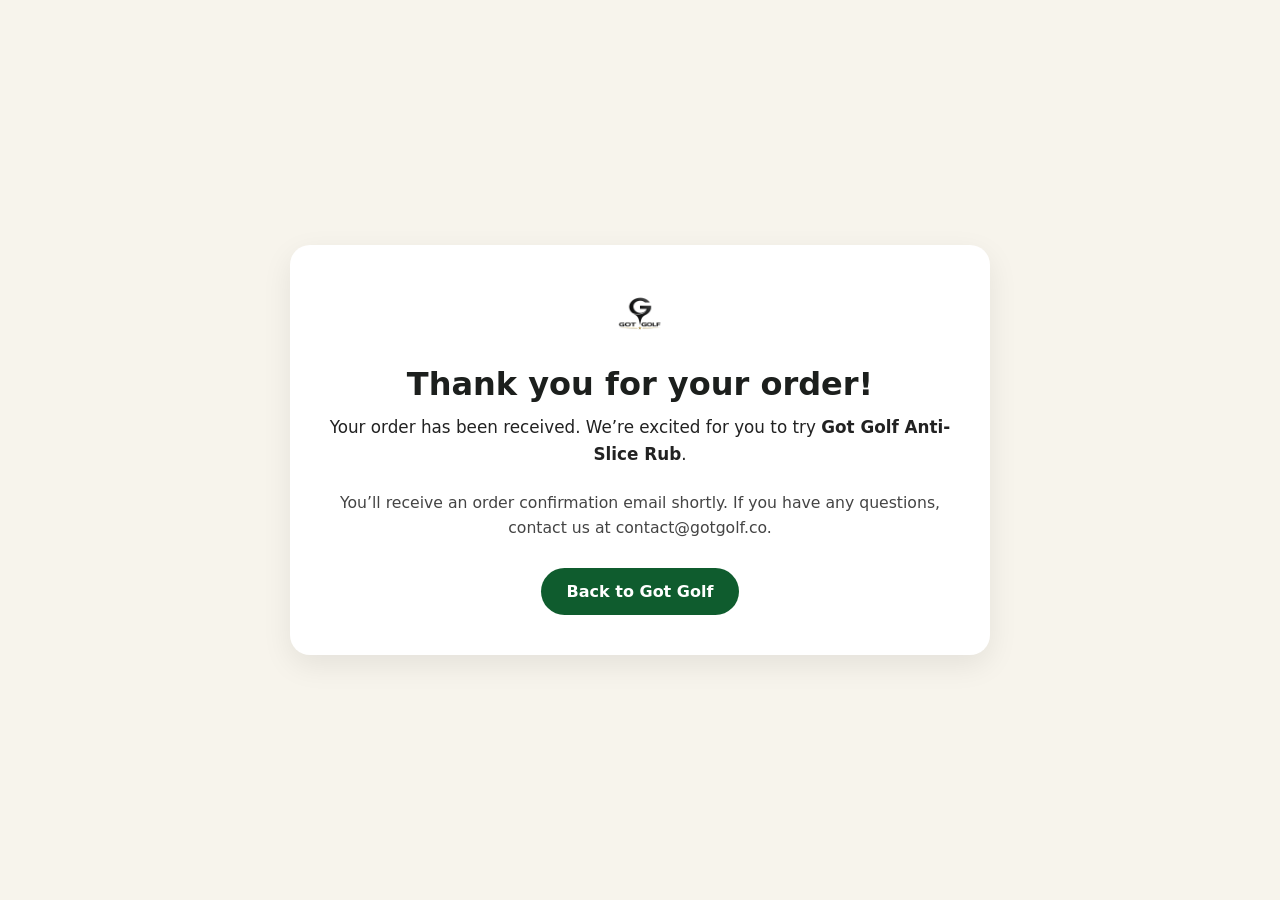
<file: success.html>
<!DOCTYPE html>
<html lang="en">
<head>
 <meta charset="UTF-8" />
 <meta name="viewport" content="width=device-width, initial-scale=1.0" />
 <title>Thank You | Got Golf</title>
 <meta name="description" content="Thank you for your order from Got Golf." />
 <meta name="robots" content="noindex, nofollow" />
 <link rel="icon" href="assets/logo.png" />
 <link rel="stylesheet" href="styles.css" />

 <!-- Google tag (gtag.js) -->
 <script async src="https://www.googletagmanager.com/gtag/js?id=AW-18025230803"></script>
 <script>
   window.dataLayer = window.dataLayer || [];
   function gtag(){dataLayer.push(arguments);}
   gtag('js', new Date());

   gtag('config', 'AW-18025230803');
 </script>
 <!-- Event snippet for Purchase (1) conversion page -->
<script>
  gtag('event', 'conversion', {
      'send_to': 'AW-18025230803/XvcMCICMzJEcENPjjJND',
      'transaction_id': ''
      // 'new_customer': true /* calculate dynamically, populate with true/false */,
  });
</script>
</head>
<body>
 <main style="min-height: 100vh; display: flex; align-items: center; justify-content: center; padding: 40px 20px; text-align: center; background: #f7f4ec;">
   <div style="max-width: 700px; width: 100%; background: #ffffff; padding: 40px 28px; border-radius: 20px; box-shadow: 0 10px 30px rgba(0,0,0,0.08);">
     <img src="assets/logo.png" alt="Got Golf logo" style="max-width: 90px; height: auto; margin-bottom: 18px;" />
     <h1 style="margin: 0 0 12px; font-size: 2rem; line-height: 1.1;">Thank you for your order!</h1>
     <p style="margin: 0 0 22px; font-size: 1.05rem; line-height: 1.6; color: #222;">
       Your order has been received. We’re excited for you to try <strong>Got Golf Anti-Slice Rub</strong>.
     </p>
     <p style="margin: 0 0 28px; font-size: 0.98rem; line-height: 1.6; color: #444;">
       You’ll receive an order confirmation email shortly. If you have any questions, contact us at
       <a href="mailto:contact@gotgolf.co">contact@gotgolf.co</a>.
     </p>

     <a href="https://gotgolf.co" style="display: inline-block; padding: 14px 26px; border-radius: 999px; text-decoration: none; font-weight: 700; background: #0f5c2e; color: #fff;">
       Back to Got Golf
     </a>
   </div>
 </main>
</body>
</html>
</file>
<file: styles.css>
:root{
 /* Brand greens (still your brand, just premium) */
 --green: #0C6B37;
 --green2: #09552C; /* used for hover now */

 /* Premium foundations */
 --bg: #F5EFE4;                 /* cream page background */
 --panel: #FFFFFF;              /* main card/surface */
 --panel2: #FAF6EE;             /* alt section background */

 --text: #1C1F1D;               /* premium charcoal */
 --muted: rgba(28,31,29,.68);   /* softened secondary text */
 --line: rgba(28,31,29,.08);    /* subtle borders */
 --shadow: 0 10px 30px rgba(0,0,0,.06); /* premium shadow */

 --clay: #A5533A;
 --claySoft: rgba(165,83,58,.10);

 --r: 18px;
 --r2: 24px;
 --max: 1180px;
}

*{ box-sizing:border-box; }
html,body{ height:100%; }
body{
 margin:0;
 color:var(--text);
 font-family: ui-sans-serif, system-ui, -apple-system, Segoe UI, Roboto, Arial;
 background:
   radial-gradient(900px 540px at 15% -10%, rgba(12,107,55,.10), transparent 60%),
   radial-gradient(700px 520px at 90% 0%, rgba(165,83,58,.08), transparent 55%),
   var(--bg);
}

a{ color:inherit; text-decoration:none; }
.container{ width:min(var(--max), calc(100% - 40px)); margin:0 auto; }

.topbar{
 border-bottom: 1px solid rgba(28,31,29,.08);
 background: rgba(250,246,238,.92); /* soft warm white */
 padding: 10px 14px;
 display:flex;
 gap:10px;
 justify-content:center;
 flex-wrap:wrap;
 font-size: 13px;
 color: rgba(28,31,29,.72);
 letter-spacing: .2px;
}
.dot{ opacity:.45; }

.header{
 position: sticky;
 top:0;
 z-index:50;

 /* Premium glass on cream */
 background: rgba(250,246,238,.88);
 backdrop-filter: blur(10px);

 border-bottom: 1px solid rgba(28,31,29,.10);
 box-shadow: 0 10px 24px rgba(0,0,0,.05);
}
.header__inner{
 display:flex;
 align-items:center;
 justify-content:space-between;
 padding:22px 0;   /* was 14px */
}
.brand{
 display:flex;
 align-items:center;
 gap:10px;
 font-weight:900;
 letter-spacing:.2px;
}
.brand__logo{ width:220px; height:auto; object-fit:contain; filter: drop-shadow(0 10px 18px rgba(0,0,0,.35)); }
.brand__name{ font-size:24px; }

.nav{
 display:flex;
 gap:18px;
 font-size:14px;
 color: rgba(233,238,243,.86);
}
.nav a{ opacity:.9; }
.nav a:hover{ opacity:1; }

.header__actions{ display:flex; gap:10px; }
.pillCount{
 display:inline-grid;
 place-items:center;
 min-width: 22px;
 height: 22px;
 padding: 0 6px;
 border-radius: 999px;
 background: rgba(0,122,51,.22);
 border: 1px solid rgba(0,122,51,.35);
 font-size: 12px;
}

.burger{
 display:none;
 width:42px; height:42px;
 border-radius:14px;
 border:1px solid var(--line);
 background: rgba(255,255,255,.04);
 cursor:pointer;
}
.burger span{
 display:block;
 width:18px; height:2px;
 margin:5px auto;
 background: rgba(233,238,243,.9);
 border-radius: 10px;
}
.mobileNav{
 border-top:1px solid var(--line);
 padding:14px 20px 18px;
 background: rgba(11,13,15,.72);
 display:grid;
 gap:10px;
}
.mobileNav a{ padding:10px 10px; border-radius:12px; }
.mobileNav a:hover{ background: rgba(255,255,255,.04); }

.btn{
 border:1px solid var(--line);
 background: rgba(255,255,255,.04);
 color: var(--text);
 padding:10px 14px;
 border-radius:14px;
 cursor:pointer;
 font-weight: 750;
 font-size:14px;
 transition: transform .05s ease, background .2s ease, border-color .2s ease;
 display:inline-flex;
 align-items:center;
 justify-content:center;
 gap:8px;
}
.btn:hover{ background: rgba(255,255,255,.06); border-color: rgba(255,255,255,.18); }
.btn:active{ transform: translateY(1px); }
.btn--primary{
 background: var(--green);
 border-color: transparent;
 box-shadow: 0 10px 24px rgba(12,107,55,.18);
}
.btn--primary:hover{ background: var(--green2); filter:none; }
.btn--ghost{ background: rgba(255,255,255,.03); }
.btn--full{ width:100%; }

.productPage{ padding: 22px 0 40px; }

.productGrid{
 display:grid;
 grid-template-columns: 1.15fr .85fr;
 gap: 22px;
 align-items:start;
}

/* Gallery */
.gallery{
 border: 1px solid var(--line);
 background: linear-gradient(180deg, rgba(255,255,255,.04), rgba(255,255,255,.02));
 border-radius: var(--r2);
 padding: 14px;
 box-shadow: var(--shadow);
}
.gallery__main{
 border-radius: 18px;
 overflow:hidden;
 background:#0e1114;
 border: 1px solid rgba(255,255,255,.06);
}
.gallery__main img{
 width:100%;
 display:block;
 aspect-ratio: 4/3;
 object-fit: cover;
}
.thumbs{
 display:grid;
 grid-template-columns: repeat(4, 1fr);
 gap: 10px;
 margin-top: 24px;
}
.thumb{
 border: 1px solid rgba(255,255,255,.10);
 background: rgba(255,255,255,.02);
 border-radius: 14px;
 overflow:hidden;
 cursor:pointer;
 padding: 0;
}
.thumb img{
 width:100%;
 display:block;
 aspect-ratio: 1 / 1;
 object-fit: cover;
}
.thumb.isActive{ outline: 2px solid rgba(0,122,51,.70); border-color: transparent; }

.galleryBadges{
 display:flex;
 gap:10px;
 flex-wrap:wrap;
 margin-top: 12px;
}
.badge{
 font-size: 14px;
 font-weight: 700;
 color: var(--green);                 /* readable text */
 background: #FFFFFF;                 /* clean on cream */
 border: 2px solid rgba(12,107,55,.30);
 padding: 12px 18px;
 border-radius: 999px;
 letter-spacing: .2px;
 box-shadow: 0 6px 14px rgba(0,0,0,.06);
}

/* Optional: subtle hover on desktop */
.badge:hover{
 background: rgba(12,107,55,.06);
 border-color: rgba(12,107,55,.45);
}


/* Buy box */
.buyBox{
 position: static;
 top: auto;
 border: 1px solid var(--line);
 background: rgba(255,255,255,.82);
 backdrop-filter: blur(10px);
 border-radius: var(--r2);
 padding: 18px;
 box-shadow: var(--shadow);
}
.kicker{
 display:inline-flex;
 border: 1px solid rgba(0,122,51,.35);
 background: rgba(0,122,51,.16);
 padding: 6px 10px;
 border-radius: 999px;
 font-size: 12px;
 margin-bottom: 10px;
}
.title{
 margin: 0 0 10px;
 font-size: 34px;
 line-height: 1.08;
 letter-spacing: -.6px;
}
.ratingRow{
 display:flex;
 align-items:center;
 gap: 10px;
 margin-bottom: 12px;
}
.stars{ color: #62ffad; letter-spacing: 1px; }
.ratingLink{
 color: rgba(233,238,243,.78);
 font-size: 13px;
 text-decoration: underline;
 text-underline-offset: 3px;
}
.priceRow{
 display:flex;
 align-items:center;
 justify-content:space-between;
 gap:12px;
 padding: 12px 12px;
 border: 1px solid rgba(255,255,255,.10);
 background: rgba(255,255,255,.03);
 border-radius: 16px;
 margin-bottom: 12px;
}
.price__now{ font-size: 22px; font-weight: 900; }
.price__compare{
 margin-left: 10px;
 color: rgba(233,238,243,.55);
 text-decoration: line-through;
 font-weight: 700;
}
.save{
 font-size: 12px;
 border: 1px solid rgba(0,122,51,.35);
 background: rgba(0,122,51,.16);
 padding: 6px 10px;
 border-radius: 999px;
}

.subcopy{ margin: 0 0 14px; color: rgba(233,238,243,.80); }

.buyControls{ display:grid; gap: 12px; }

.field span{
 display:block;
 font-size: 13px;
 color: rgba(233,238,243,.72);
 margin-bottom: 6px;
}
.qty{
 display:grid;
 grid-template-columns: 44px 1fr 44px;
 gap: 8px;
}
.qty__btn{
 border: 1px solid rgba(255,255,255,.12);
 border-radius: 14px;
 background: rgba(255,255,255,.04);
 color: var(--text);
 cursor:pointer;
 font-size: 18px;
}
.qty input{
 width:100%;
 border: 1px solid rgba(255,255,255,.12);
 border-radius: 14px;
 background: rgba(255,255,255,.03);
 color: var(--text);
 padding: 10px 12px;
 font-size: 16px;
}

.ctaStack{ display:grid; gap: 10px; }
.fine{
 font-size: 12px;
 color: rgba(233,238,243,.66);
 display:flex;
 gap:8px;
 flex-wrap:wrap;
}
.trustGrid{
 display:grid;
 grid-template-columns: repeat(3, 1fr);
 gap: 10px;
 margin-top: 14px;
}
.trustItem{
 border: 1px solid rgba(255,255,255,.10);
 background: rgba(255,255,255,.03);
 border-radius: 16px;
 padding: 12px;
}
.trustTitle{ font-weight: 900; }
.trustText{ color: rgba(233,238,243,.72); font-size: 13px; }

/* Accordion */
.accordion{ margin-top: 14px; display:grid; gap: 10px; }
details{
 border: 1px solid rgba(255,255,255,.10);
 background: rgba(255,255,255,.03);
 border-radius: 16px;
 padding: 12px 12px;
}
summary{
 cursor:pointer;
 font-weight: 850;
}
.accBody{ color: rgba(233,238,243,.80); }
.accBody ul, .accBody ol{ padding-left: 18px; }
.accBody p{ margin: 10px 0; }

/* Sections */
.section{ padding: 44px 0; }
.section--alt{
 border-top: 1px solid var(--line);
 border-bottom: 1px solid var(--line);
 background: rgba(255,255,255,.02);
 border-radius: var(--r2);
 padding: 32px 22px;
}
.sectionHead{
 display:flex;
 align-items:flex-end;
 justify-content:space-between;
 gap: 12px;
 margin-bottom: 14px;
}
h2{ margin:0 0 6px; font-size: 28px; letter-spacing: -.4px; }
.subhead{ margin:0; color: rgba(233,238,243,.74); }

/* ===== PREMIUM VIDEO SECTION (clean + consistent) ===== */

.videoGrid{
 display: grid;
 gap: 26px;
 margin-top: 18px;

 /* 2-column premium grid */
 grid-template-columns: repeat(2, minmax(0, 420px));
 justify-content: center;
}

@media (min-width: 981px){
 /* Demo 1 featured across both columns */
 .videoCard--featured{
   grid-column: 1 / -1;
   max-width: 880px;
   margin: 0 auto;
 }
}

@media (max-width: 980px){
 .videoGrid{
   grid-template-columns: 1fr;
 }
}

.videoCard{
 background: #FFFFFF;
 border: 1px solid rgba(28,31,29,.08);
 border-radius: 22px;
 box-shadow: 0 12px 30px rgba(0,0,0,.05);
 overflow: hidden;
 margin: 0;
}

.bunnyEmbed{
 width: 100%;
 aspect-ratio: 16 / 9;
 border: 0;
 display: block;
 border-radius: 0; /* card handles rounding */
}

.videoCard figcaption{
 padding: 12px 14px 14px;
 font-size: 13px;
 font-weight: 700;
 color: rgba(28,31,29,.72);
}

/* Reviews */
.reviewSummary{
 display:grid;
 grid-template-columns: .55fr 1fr;
 gap: 14px;
 margin-top: 14px;
}
.reviewScore{
 border: 1px solid rgba(255,255,255,.10);
 background: rgba(255,255,255,.03);
 border-radius: var(--r);
 padding: 16px;
}
.score{ font-size: 42px; font-weight: 950; }
.starsBig{ color:#62ffad; font-size: 18px; letter-spacing: 1px; margin-top: 6px; }

.reviewBars{
 border: 1px solid rgba(255,255,255,.10);
 background: rgba(255,255,255,.03);
 border-radius: var(--r);
 padding: 16px;
 display:grid;
 gap: 10px;
}
.barRow{
 display:grid;
 grid-template-columns: 38px 1fr 42px;
 gap: 10px;
 align-items:center;
 font-size: 13px;
 color: rgba(233,238,243,.78);
}
.bar{
 height: 10px;
 border-radius: 999px;
 background: rgba(255,255,255,.06);
 overflow:hidden;
}
.bar i{
 display:block;
 height:100%;
 width:50%;
 background: linear-gradient(135deg, var(--green), var(--green2));
}

.reviewsGrid{
 display:grid;
 grid-template-columns: repeat(3, 1fr);
 gap: 14px;
 margin-top: 14px;
}
.reviewCard{
 border: 1px solid rgba(255,255,255,.10);
 background: rgba(255,255,255,.03);
 border-radius: var(--r);
 padding: 16px;
}
.reviewTop{
 display:flex;
 align-items:center;
 justify-content:space-between;
 gap: 12px;
 margin-bottom: 10px;
}
.reviewCard h3{ margin: 0 0 8px; }
.reviewCard p{ margin: 0 0 10px; color: rgba(233,238,243,.78); }

/* FAQ */
.faq details{ margin-bottom: 10px; }
.faq p{ color: rgba(233,238,243,.78); margin: 10px 0 0; }

/* Sticky buy bar (mobile) */
.stickyBar{
position: fixed;
left: 0;
right: 0;
bottom: 0;
z-index: 60;

padding: 14px 0;

background: rgba(245,239,228,.95);   /* matches site cream */
backdrop-filter: blur(10px);

border-top: 1px solid rgba(28,31,29,.08);
box-shadow: 0 -10px 30px rgba(0,0,0,.06);

display: none;
}

.stickyName{
color: rgba(28,31,29,.92);
font-weight: 700;
}

.stickyPrice{
color: var(--green);
font-weight: 800;
font-size: 16px;
}
.stickyBar__inner{
 display:flex;
 align-items:center;
 justify-content:space-between;
 gap: 12px;
}
.stickyMini{
 display:flex;
 align-items:center;
 gap: 10px;
}
.stickyMini img{
 width: 44px; height: 44px;
 border-radius: 12px;
 object-fit: cover;
 border: 1px solid rgba(255,255,255,.10);
}
.stickyName{
 font-weight: 800;
 font-size: 13px;
 color: rgba(28,31,29,.92);
}

.stickyPrice{
 font-size: 16px;
 font-weight: 900;
 letter-spacing: -0.2px;
 color: var(--green);
}
/* Drawer */
.drawer{
 position: fixed;
 inset: 0;
 display:none;
 z-index: 80;
}
.drawer.isOpen{ display:block; }
.drawer__overlay{ position:absolute; inset:0; background: rgba(0,0,0,.55); }
.drawer__panel{
 position:absolute; right:0; top:0;
 height: 100%;
 width: min(420px, 92vw);
 background: rgba(17,20,24,.96);
 border-left: 1px solid rgba(255,255,255,.10);
 padding: 14px;
}
.drawer__head{
 display:flex;
 align-items:flex-start;
 justify-content:space-between;
 gap: 12px;
 padding-bottom: 12px;
 border-bottom: 1px solid rgba(255,255,255,.10);
}
.drawer__title{ font-weight: 950; font-size: 18px; }
.drawer__sub{ color: rgba(233,238,243,.70); font-size: 13px; }
.iconBtn{
 width: 42px; height: 42px;
 border-radius: 14px;
 border: 1px solid rgba(255,255,255,.10);
 background: rgba(255,255,255,.04);
 color: var(--text);
 cursor:pointer;
}
.drawer__body{ padding-top: 14px; display:grid; gap: 12px; }

.cartLine{
 display:grid;
 grid-template-columns: 56px 1fr auto;
 gap: 12px;
 align-items:center;
 border: 1px solid rgba(255,255,255,.10);
 background: rgba(255,255,255,.03);
 border-radius: 16px;
 padding: 12px;
}
.cartLine img{
 width:56px; height:56px;
 border-radius: 14px;
 object-fit: cover;
 border: 1px solid rgba(255,255,255,.10);
}
.cartLine__name{ font-weight: 900; }
.cartLine__price{ font-weight: 950; }

code{
 font-family: ui-monospace, SFMono-Regular, Menlo, Monaco, Consolas, "Liberation Mono", "Courier New", monospace;
 font-size: 12px;
 color: rgba(233,238,243,.9);
}

/* Footer */
.footer{
 border-top: 1px solid rgba(255,255,255,.10);
 padding: 22px 0 80px; /* room for sticky bar */
 margin-top: 22px;
}
.footer__inner{
 display:flex;
 align-items:center;
 justify-content:space-between;
 gap: 14px;
 flex-wrap: wrap;
}
.footerBrand{
 display:flex;
 align-items:center;
 gap: 10px;
}
.footerBrand img{ width: 28px; height: 28px; object-fit: contain; }
.footerName{ font-weight: 950; }
.footerLinks{ display:flex; gap: 14px; color: rgba(233,238,243,.78); font-size: 14px; }

@media (max-width: 980px){
 .productGrid{ grid-template-columns: 1fr; }
 .buyBox{ position: relative; top: 0; }
 .videoGrid{ grid-template-columns: 1fr; }
 .reviewsGrid{ grid-template-columns: 1fr; }
 .reviewSummary{ grid-template-columns: 1fr; }
 .nav{ display:none; }
 .burger{ display:inline-block; }
 .stickyBar{ display:block; }
}
.product-image-frame{
 width: 100%;
 max-width: 680px;   /* makes it slightly larger */
 margin: 0 auto;

 
 border: none;
 box-shadow: none;
 padding: 0;

 display: flex;
 align-items: center;
 justify-content: center;
}

.product-image {
 width: 100%;
 height: 100%;
 object-fit: contain;   /* THIS is the key */
 object-position: center;
 display: block;
 border-radius: 0;
}

/* Premium surface overrides */
.gallery,
.buyBox,
.videoCard,
.reviewScore,
.reviewBars,
.reviewCard,
details,
.trustItem,
.cartLine{
 background: rgba(255,255,255,.82);
 border: 1px solid var(--line);
 box-shadow: var(--shadow);
}

/* Make alt sections actually "alt" in the light theme */
.section--alt{
 background: var(--panel2);
}

/* Text hierarchy for light theme */
.subhead,
.fine,
.subcopy,
.ratingLink,
.trustText,
.reviewCard p,
.faq p,
.barRow{
 color: var(--muted);
}

.stars,
.starsBig{ color: var(--green); }

/* ===== DESCRIPTION TEXT FIX ===== */

/* Main description paragraph */
.buyBox p,
details p{
 color: var(--text);
 opacity: 0.92;
}

/* Bullet list inside description */
.buyBox li{
 color: var(--text);
 opacity: 0.92;
}

/* Accordion headers (Description / How to use / etc) */
details summary{
 color: var(--text);
 font-weight: 600;
}

/* ===== PREMIUM LOGO FIX ===== */

.brand{
 font-weight: 800;
 letter-spacing: .1px;
 color: rgba(28,31,29,.92);
}

.brand__logo{
 filter: none;     /* removes the dark glow */
 border-radius: 10px;
}

/* ===== PREMIUM NAV STYLE ===== */

.nav{
 color: rgba(28,31,29,.75);
 font-size: 14px;
 gap: 18px;
}

.nav a{
 position: relative;
 padding: 8px 6px;
}

.nav a:hover{
 color: rgba(28,31,29,.95);
}

/* subtle premium underline */
.nav a::after{
 content:"";
 position:absolute;
 left:6px;
 right:6px;
 bottom:4px;
 height:2px;
 background: rgba(12,107,55,.30);
 border-radius:99px;
 opacity:0;
 transition: all .18s ease;
}

.nav a:hover::after{
 opacity:1;
}

/* ===== PREMIUM HEADER CART BUTTON ===== */

.header .btn--ghost{
 background: rgba(255,255,255,.70);
 border: 1px solid rgba(28,31,29,.10);
 color: rgba(28,31,29,.88);
}

.header .btn--ghost:hover{
 background: rgba(255,255,255,.92);
 border-color: rgba(28,31,29,.15);
}

/* Cart count number bubble */
.header .pillCount{
 background: rgba(12,107,55,.12);
 border: 1px solid rgba(12,107,55,.20);
 color: rgba(12,107,55,.90);
}

.mobileNav{
 background: rgba(250,246,238,.96);
 border-top: 1px solid rgba(28,31,29,.10);
}
.mobileNav a:hover{ background: rgba(28,31,29,.04); }

.nav{
 gap: 28px;   /* was around 18px */
}

.brand{
 font-size: 20px;
 letter-spacing: .2px;
}

.header .btn{
 padding: 10px 16px;
 border-radius: 999px;
}

/* ===== CLEAN PRODUCT IMAGE FRAME ===== */



.gallery__main{
 background: #FFFFFF;       /* clean white frame */
 padding: 40px;             /* space around image */
 border-radius: 20px;
 border: 1px solid rgba(28,31,29,.08);
 box-shadow: 0 12px 30px rgba(0,0,0,.05);
 display: flex;
 align-items: center;
 justify-content: center;
}

.gallery__main img{
 max-width: 100%;
 height: auto;
 display: block;
}

/* ===== FIX DARK GALLERY BACKGROUND ===== */


}

.gallery__main{
 background: #FFFFFF !important;
 padding: 40px;
 border-radius: 20px;
 border: 1px solid rgba(28,31,29,.08);
 box-shadow: 0 12px 30px rgba(0,0,0,.05);
 display: flex;
 align-items: center;
 justify-content: center;
}

.gallery__thumbs{
 background: transparent !important;
}

.gallery__thumb{
 background: #FFFFFF;
 border: 1px solid rgba(28,31,29,.08);
 border-radius: 12px;
}

/* ===== REMOVE BLACK FRAME ===== */


}

/* ===== ENLARGE MAIN PRODUCT IMAGE ===== */

.gallery__main img{
 width: 100%;
 max-width: 520px;   /* increase this if you want even larger */
 height: auto;
 display: block;
 margin: 0 auto;
}


}

/* ===== FORCE REMOVE ALL DARK GALLERY BACKGROUNDS ===== */

.gallery,
.gallery__track,
.gallery__viewport,
.gallery__main{

 box-shadow: none !important;
 border: none !important;
}

/* Remove any dark pseudo backgrounds */
.gallery::before,
.gallery::after,
.gallery__track::before,
.gallery__track::after{
 display: none !important;
}

/* Enlarge image */
.gallery__main img{
 width: 100%;
 max-width: 400px;
 height: auto;
 display: block;
 margin: 0 auto;
}

/* Add breathing room below product image */

.product-image-frame{
 margin-bottom: 60px;   /* increase or decrease as you like */
}

/* ===== FIX CUT OFF PRODUCT ===== */

.product-image-frame{
 overflow: visible !important;
 padding-bottom: 40px;   /* creates breathing room below */
}

/* ===== ENSURE FULL IMAGE SHOWS ===== */

.product-image{
 width: 100%;
 height: auto;
 max-height: none !important;
 object-fit: contain;
 display: block;
}

/* ===== REMOVE ANY BACKGROUND BEHIND IMAGE ===== */

.product-image-frame,
.gallery,
.gallery__main,
.gallery__track{

 border: none !important;
 box-shadow: none !important;
}
/* === FINAL FIX: no frame, no cropping, true transparent product === */

.gallery__main{
;
 border: none !important;
 box-shadow: none !important;
 overflow: visible !important;   /* stop clipping */
}

.product-image-frame{

 border: none !important;
 box-shadow: none !important;

 aspect-ratio: auto !important;  /* stop forcing a square */
 overflow: visible !important;   /* stop clipping */

 padding: 0 !important;
 margin: 0 auto 28px !important; /* adds gap below product */
 max-width: 400px;               /* adjust bigger/smaller */
}

.product-image{
 width: 100% !important;
 height: auto !important;        /* critical: prevents cut-off */
 max-height: none !important;

 object-fit: contain !important;
 object-position: center !important;

 border-radius: 0 !important;    /* “Nike” clean */
 aspect-ratio: auto !important;  /* overrides any gallery img rules */
 display: block !important;
}
/* === FINAL OVERRIDE: clean Nike-style product image (no checker, no crop) === */

.gallery{
 
 border: none !important;
 box-shadow: none !important;
 padding: 0 !important;
}

.gallery__main{

 border: none !important;
 box-shadow: none !important;
 overflow: visible !important;  /* IMPORTANT: stop clipping */
 border-radius: 0 !important;
 padding: 0 !important;
 display: flex !important;
 justify-content: center !important;
 align-items: center !important;
}

/* IMPORTANT: do NOT force 4:3 or cover */
.gallery__main img{
 width: 100% !important;
 max-width: 520px !important;
 height: auto !important;
 aspect-ratio: auto !important;
 object-fit: contain !important;

 display: block !important;
}

/* ===== CLEAN 2 COLUMN LUXURY GRID ===== */

#videos .videoGrid{
 display: grid !important;
 grid-template-columns: repeat(auto-fit, minmax(420px, 1fr)) !important;
 justify-content: center !important;
 gap: 36px !important;
 max-width: 1000px !important;
 margin: 20px auto 0 auto !important;
}

#videos .videoCard{
 width: 100% !important;
 max-width: 480px !important;
 margin: 0 auto !important;
}

#videos .bunnyEmbed{
 width: 100% !important;
 aspect-ratio: 16 / 9 !important;
 display: block !important;
 border: 0 !important;
}

/* Premium mobile-menu Buy button */
#mobileNav #buyStickyMobile{
 width: 100%;
 border-radius: 999px;
 padding: 14px 18px;

 font-weight: 800;
 letter-spacing: .2px;

 color: #fff;
 background: linear-gradient(135deg, #1f7a3a, #16632e);
 border: 1px solid rgba(255,255,255,.18);

 box-shadow: 0 12px 28px rgba(0,0,0,.18);
 transition: transform .2s ease, box-shadow .2s ease, filter .2s ease;
}

#mobileNav #buyStickyMobile:hover{
 transform: translateY(-2px);
 box-shadow: 0 18px 40px rgba(0,0,0,.22);
 filter: brightness(1.03);
}

/* ===== Premium pill "Buy now" inside the mobile menu ===== */

#mobileNav{
 /* gives the menu breathing room so it doesn't feel cramped */
 padding-bottom: 18px;
}

/* Override the full-width bar look */
#mobileNav #buyStickyMobile{
 width: fit-content !important;         /* makes it short */
 max-width: none !important;
 display: inline-flex !important;
 align-items: center;
 justify-content: center;

 padding: 12px 22px !important;         /* pill sizing */
 border-radius: 999px !important;

 font-size: 14px !important;
 font-weight: 800 !important;
 letter-spacing: .4px !important;
 text-transform: uppercase !important;  /* premium feel */
 line-height: 1 !important;

 /* Premium dark/green (best match for your site) */
 color: #fff !important;
 background: linear-gradient(135deg, #1E6F37, #134B26) !important;
 border: 1px solid rgba(255,255,255,.16) !important;

 box-shadow:
   0 10px 24px rgba(0,0,0,.18),
   inset 0 1px 0 rgba(255,255,255,.14) !important;

 margin-top: 14px !important;
}

/* Center it within the mobile menu */
#mobileNav{
 text-align: left; /* keep links normal */
}
#mobileNav #buyStickyMobile{
 margin-left: 0 !important;
}

/* If you want it centered under the links, uncomment these 2 lines:
#mobileNav{ text-align:center; }
#mobileNav a{ text-align:left; display:block; }
*/

#mobileNav #buyStickyMobile:hover{
 transform: translateY(-1px);
 box-shadow:
   0 16px 34px rgba(0,0,0,.22),
   inset 0 1px 0 rgba(255,255,255,.14) !important;
}

/* Center mobile nav Buy Now button */
#mobileNav {
 text-align: center;
}

#mobileNav a {
 text-align: left;     /* keeps your menu links aligned properly */
 display: block;
}

#mobileNav #buyStickyMobile {
 margin: 18px auto 0 auto !important;
}
.hero-copy{
 text-align: center;
 max-width: 720px;
 margin: 0 auto 24px;
 padding: 0 16px;
}

.hero-headline{
 font-size: clamp(32px, 4vw, 56px);
 line-height: 1.05;
 font-weight: 800;
 letter-spacing: -0.02em;
 margin: 0 0 10px;
}

.hero-subheadline{
 font-size: clamp(16px, 1.6vw, 20px);
 line-height: 1.4;
 opacity: 0.85;
 margin: 0 0 16px;
}

.btn-primary{
 display: inline-flex;
 align-items: center;
 justify-content: center;
 padding: 12px 22px;
 border-radius: 999px;
 font-weight: 700;
 text-decoration: none;
}

/* Make the headline row span full width so it doesn't steal the left column */
.hero-copy{
 grid-column: 1 / -1;
}
.hero {
 width: 100%;
}

.hero-image {
 width: 100%;
 height: auto;
 display: block;
}

@media (min-width: 1024px) {
 .hero {
   height: 60vh;
   overflow: hidden;
 }

 .hero-image {
   width: 100%;
   height: 100%;
   object-fit: cover;
 }
}

/* --- Responsive hero placement: mobile full-width, desktop side-by-side --- */

/* Side image hidden on mobile */
.golf-sideVisual {
 display: none;
}

.golf-sideVisual__img {
 width: 100%;
 height: auto;
 display: block;
 border-radius: 16px; /* optional */
}

/* Desktop breakpoint */
@media (min-width: 1024px) {
 /* Hide the big full-width hero on desktop */
 .hero--mobile {
   display: none;
 }

 /* Two-column layout in the gallery top area */
 .galleryTop {
   display: grid;
   grid-template-columns: 1fr 1fr;
   gap: 22px;
   align-items: center;
 }

 /* Show the side image on desktop */
 .golf-sideVisual {
   display: block;
 }
}

/* =========================================
  FINAL OVERRIDES: Desktop side-by-side image
  Mobile keeps full-width hero
  ========================================= */

/* 1) Let galleryTop control layout (stop .gallery__main flex from breaking it) */
.gallery__main{
 display: block !important;
}

/* 2) Default: hide the side image on mobile */
.golf-sideVisual{
 display: none;
}

/* 3) Desktop: hide the big hero + show the side image next to product */
@media (min-width: 981px) {
 /* Hide the top hero on desktop */
 .hero--mobile{
   display: none !important;
 }

 /* Two-column inside the gallery */
 .galleryTop{
   display: grid;
   grid-template-columns: 1fr 1fr;
   gap: 22px;
   align-items: center;
 }

 .golf-sideVisual{
   display: block;
 }

 .golf-sideVisual__img{
   width: 100%;
   height: auto;
   display: block;
   border-radius: 16px;
 }

 /* Keep buy box from drifting / getting weird widths */
 .productGrid{
   grid-template-columns: 1.15fr .85fr; /* keeps your original intent */
 }

 .buyBox{
   justify-self: end; /* pins it to the right edge of its column */
   width: 100%;
   max-width: 420px;  /* optional: consistent width */
 }
}

/* =========================================
  DESKTOP LAYOUT: Hero beside product,
  Buy box below
========================================= */

@media (min-width: 981px) {

 /* Hide the big hero at top */
 .hero--mobile {
   display: none !important;
 }

 /* Make productGrid stack vertically */
 .productGrid {
   display: grid;
   grid-template-columns: 1fr; /* single column */
   gap: 40px;
 }

 /* Make product image + hero image sit side-by-side */
 .galleryTop {
   display: grid;
   grid-template-columns: 1fr 1fr;
   gap: 30px;
   align-items: center;
 }

 /* Show side hero image */
 .golf-sideVisual {
   display: block;
 }

 .golf-sideVisual__img {
   width: 100%;
   height: auto;
   display: block;
   border-radius: 16px;
 }

 /* Make buy box full width underneath */
 .buyBox {
   width: 100%;
   max-width: 700px;
   margin: 0 auto;
 }
}

@media (min-width: 981px) {
 .gallery__main{
   background: #fff;
   border: 1px solid rgba(0,0,0,.06);
   border-radius: 22px;
   padding: 34px;
   box-shadow: 0 10px 30px rgba(0,0,0,.06);
 }
}

@media (min-width: 981px) {

 .galleryTop{
   align-items: center;
 }

 /* Make the product image feel intentionally sized */
 .product-image-frame{
   display: flex;
   justify-content: center;
   align-items: center;
   padding: 10px 0;
 }

 .product-image{
   max-width: 340px !important;
   width: 100%;
   height: auto;
 }

 /* Make the hero image feel larger + premium */
 .golf-sideVisual__img{
   border-radius: 18px;
   box-shadow: 0 14px 38px rgba(0,0,0,.12);
 }

}
@media (min-width: 981px) {

 /* Badge row positioning + layout */
 .galleryBadges{
   margin-top: 12px;
   display: flex;
   gap: 10px;
   justify-content: flex-start;
   flex-wrap: wrap;
 }

 /* Individual badge styling */
 .badge{
 padding: 10px 14px;
 border-radius: 999px;
 font-weight: 650;
 font-size: 13px;
 background: rgba(12, 70, 35, .055);
 border: 1px solid rgba(12, 70, 35, .14);
 color: rgba(12, 70, 35, .92);
}

}

@media (min-width: 981px) {
 .buyBox{
   max-width: 620px;    /* was 700 — this will look more premium */
   background: #fff;
   border: 1px solid rgba(0,0,0,.06);
   border-radius: 22px;
   padding: 22px;
   box-shadow: 0 10px 30px rgba(0,0,0,.06);
 }
}

@media (min-width: 981px) {
 .productGrid{
   gap: 26px; /* reduce from 40 if you kept it */
 }
}

/* =========================================
  DESKTOP POLISH – FINAL PROFESSIONAL STYLING
========================================= */

@media (min-width: 981px) {

 /* --- Background polish --- */
 .productPage{
   background: linear-gradient(to bottom, rgba(0,0,0,.03), rgba(0,0,0,0));
 }

 /* --- Hero Card --- */
.gallery__main{
 max-width: 1120px;
 margin: 0 auto;
 background: rgba(255,255,255,.92);
 border: 1px solid rgba(15, 23, 42, .08); /* crisp premium border */
 border-radius: 28px;
 padding: 28px 36px 18px 36px; /* top right bottom left */
 box-shadow: 0 18px 55px rgba(15, 23, 42, .06); /* softer, premium */
 backdrop-filter: blur(6px); /* subtle luxury effect (safe if unsupported) */
}

 /* --- Image layout --- */
 .galleryTop{
   grid-template-columns: 1fr 1fr;
   gap: 22px;
   align-items: center;
 }

 .product-image{
   max-width: 440px !important;
 }

 .golf-sideVisual__img{
   border-radius: 20px;
   box-shadow: 0 18px 48px rgba(15,23,42,.12);
 }

 /* --- Badges --- */
 .galleryBadges{
   margin-top: 6px;
   gap: 10px;
 }

 .badge{
   background: rgba(12, 70, 35, .08);
   border: 1px solid rgba(12, 70, 35, .18);
   font-weight: 700;
   color: #0c4623
 }

 /* --- Layout spacing --- */
 .productGrid{
   gap: 12px;
 }

 .buyBox{
 max-width: 620px;
 margin: 0 auto;
 background: rgba(255,255,255,.96);
 border: 1px solid rgba(15, 23, 42, .08);
 border-radius: 24px;
 padding: 22px;
 box-shadow: 0 16px 45px rgba(15, 23, 42, .06);
}

 /* --- Headline styling --- */
 .heroCopy{
   max-width: 1100px;
   margin: 0 auto 24px auto;
   text-align: center;
 }

 .heroCopy h1{
 margin: 0 0 10px 0;
 font-size: 54px;
 font-weight: 850;
 letter-spacing: -0.035em;
 line-height: 1.05;
}

.heroCopy p{
 margin: 0;
 font-size: 18px;
 opacity: .68;
 line-height: 1.35;
}

}

/* Force pills row to sit higher inside the hero card */
.galleryBadges{
 margin-top: 0px !important;
 transform: translateY(-12px);
}

/* Keep normal layout on desktop */
.mobile-break {
 display: inline;
} 

/* Mobile only hero formatting */
@media (max-width: 768px) {

 .hero-title {
   text-align: center;
   font-size: 34px;        /* Strong but not oversized */
   font-weight: 800;       /* Bold, premium look */
   line-height: 1.15;      /* Tight but readable */
   letter-spacing: -0.5px; /* Slight tightening for impact */
   margin-bottom: 8px;     /* Reduced space to subline */
 }

 .mobile-break {
   display: block;
 }

 .hero-sub {
   text-align: center;
   font-size: 18px;        /* Clear but secondary */
   font-weight: 500;       /* Lighter than headline */
   line-height: 1.4;
   margin-top: 0;
   opacity: 0.85;          /* Softer hierarchy */
 }

}
/* ===== Numbers section (TrackMan) ===== */
section.numbers {
 margin: 18px 0 8px;
}

section.numbers .numbers__inner {
 max-width: 980px;
 margin: 0 auto;
 padding: 18px 16px;
}

section.numbers .numbers__header {
 text-align: center;
 margin-bottom: 14px;
}

section.numbers .numbers__badge {
 display: inline-block;
 padding: 6px 10px;
 border-radius: 999px;
 font-weight: 800;
 font-size: 12px;
 letter-spacing: 0.08em;
 text-transform: uppercase;
 background: rgba(0, 0, 0, 0.06);
}

section.numbers .numbers__title {
 margin: 10px 0 6px;
 font-size: 30px;
 font-weight: 900;
 letter-spacing: -0.02em;
 line-height: 1.12;
}

section.numbers .numbers__lead {
 margin: 0 auto;
 max-width: 62ch;
 font-size: 16px;
 line-height: 1.45;
 opacity: 0.9;
}

section.numbers .numbers__grid {
 display: grid;
 grid-template-columns: 1fr;
 gap: 12px;
 margin-top: 16px;
}

section.numbers .numbers__card {
 border-radius: 18px;
 padding: 18px 16px;
 text-align: center;

 /* premium card */
 background: rgba(255, 255, 255, 0.55);
 border: 1px solid rgba(0, 0, 0, 0.10);
 box-shadow: 0 10px 26px rgba(0, 0, 0, 0.08);
}

section.numbers .numbers__value {
 font-size: 52px;
 font-weight: 950;
 letter-spacing: -0.04em;
 line-height: 1;
}

section.numbers .numbers__unit {
 font-size: 0.55em;
 margin-left: 2px;
 opacity: 0.9;
}

section.numbers .numbers__label {
 margin-top: 10px;
 font-size: 14px;
 font-weight: 800;
 opacity: 0.85;
}

section.numbers .numbers__note {
 margin: 12px auto 0;
 max-width: 70ch;
 text-align: center;
 font-size: 12px;
 line-height: 1.4;
 opacity: 0.75;
}

/* Desktop: 2-up cards */
@media (min-width: 769px) {
 section.numbers .numbers__inner {
   padding: 22px 24px;
 }

 section.numbers .numbers__grid {
   grid-template-columns: 1fr 1fr;
   gap: 14px;
 }
}

/* Mobile: tighter + slightly smaller type */
@media (max-width: 768px) {
 section.numbers .numbers__title {
   font-size: 26px;
 }

 section.numbers .numbers__value {
   font-size: 46px;
 }
}

@media (min-width: 769px) {
 .numbers {
   grid-column: 1 / -1;   /* span full grid width */
 }
}

/* ===== Numbers section (TrackMan) ===== */
section.numbers {
 margin: 18px 0 8px;
}

section.numbers .numbers__inner {
 max-width: 980px;
 margin: 0 auto;
 padding: 18px 16px;
}

section.numbers .numbers__header {
 text-align: center;
 margin-bottom: 14px;
}

section.numbers .numbers__badge {
 display: inline-block;
 padding: 6px 10px;
 border-radius: 999px;
 font-weight: 800;
 font-size: 12px;
 letter-spacing: 0.08em;
 text-transform: uppercase;
 background: rgba(0, 0, 0, 0.06);
}

section.numbers .numbers__title {
 margin: 10px 0 6px;
 font-size: 30px;
 font-weight: 900;
 letter-spacing: -0.02em;
 line-height: 1.12;
}

section.numbers .numbers__lead {
 margin: 0 auto;
 max-width: 62ch;
 font-size: 16px;
 line-height: 1.45;
 opacity: 0.9;
}

section.numbers .numbers__grid {
 display: grid;
 grid-template-columns: 1fr;
 gap: 12px;
 margin-top: 16px;
}

section.numbers .numbers__card {
 border-radius: 18px;
 padding: 18px 16px;
 text-align: center;
 background: rgba(255, 255, 255, 0.55);
 border: 1px solid rgba(0, 0, 0, 0.10);
 box-shadow: 0 10px 26px rgba(0, 0, 0, 0.08);
}

section.numbers .numbers__value {
 font-size: 52px;
 font-weight: 950;
 letter-spacing: -0.04em;
 line-height: 1;
}

section.numbers .numbers__unit {
 font-size: 0.55em;
 margin-left: 2px;
 opacity: 0.9;
}

section.numbers .numbers__label {
 margin-top: 10px;
 font-size: 14px;
 font-weight: 800;
 opacity: 0.85;
}

section.numbers .numbers__note {
 margin: 12px auto 0;
 max-width: 70ch;
 text-align: center;
 font-size: 12px;
 line-height: 1.4;
 opacity: 0.75;
}

@media (min-width: 769px) {
 /* keep it centered + full width even inside productGrid */
 section.numbers {
   grid-column: 1 / -1;
 }

 section.numbers .numbers__inner {
   padding: 22px 24px;
 }

 section.numbers .numbers__grid {
   grid-template-columns: 1fr 1fr;
   gap: 14px;
 }
}

@media (max-width: 768px) {
 section.numbers .numbers__title {
   font-size: 26px;
 }
 section.numbers .numbers__value {
   font-size: 46px;
 }
}
.header__actions {
 width: 100%;
 display: flex;
 justify-content: center;
 align-items: center;
 padding: 10px 0;
}

.top-buy-btn {
 display: inline-flex;
 align-items: center;
 justify-content: center;
 text-decoration: none;
 padding: 11px 22px;
 min-width: 120px;
 border-radius: 999px;
 font-weight: 700;
 font-size: 15px;
 line-height: 1;
 background: #f3efe4;
 color: #1f1f1f;
 box-shadow: 0 6px 18px rgba(0,0,0,0.08);
 transition: transform 0.15s ease, box-shadow 0.15s ease, opacity 0.15s ease;
}

.top-buy-btn:hover {
 transform: translateY(-1px);
 box-shadow: 0 10px 24px rgba(0,0,0,0.10);
}

.top-buy-btn:active {
 transform: translateY(0);
 box-shadow: 0 6px 18px rgba(0,0,0,0.08);
}

.header {
 background: #f7f3ea;
 border-bottom: 1px solid rgba(0,0,0,0.06);
}

.header__inner {
 min-height: 88px;
}

.nav a {
 opacity: 0.8;
 font-size: 14px;
}

.nav a:hover {
 opacity: 1;
}

.brand-strip {
 width: 100%;
 height: 12px;
 background: #007A3D; /* Pantone 356c */
}

@media (max-width: 768px) {
 #stickyBuy {
   height: 64px;
   min-width: 140px;
   padding: 0 28px;
   font-size: 20px;
   font-weight: 700;
   border-radius: 999px;
   background: #1f6f3e;
   color: #ffffff;
   box-shadow: 0 8px 20px rgba(0, 0, 0, 0.15);
 }
}
.stickySub {
 font-size: 12px;
 line-height: 1.2;
 color: #5f5f5f;
 margin-top: 2px;
}

.numbersCta {
 margin-top: 20px;
 text-align: center;
}

.numbersCta .btn {
 min-width: 260px;
}

.reviewsCta {
 margin-top: 28px;
 text-align: center;
}

.reviewsCta .btn {
 min-width: 280px;
}
.reviewsCta {
 margin-top: 28px;
 text-align: center;
}

.reviewsBtn {
 background: transparent;
 color: #1f6f3e;
 border: 2px solid #1f6f3e;
 padding: 14px 26px;
 border-radius: 999px;
 font-size: 16px;
 font-weight: 600;
 cursor: pointer;
 transition: all 0.2s ease;
}

.reviewsBtn:hover {
 background: #1f6f3e;
 color: #ffffff;
}

.header .btn,
.header_actions .btn,
a[href*="buy"] {
 background: #1f6f3e !important;
 color: #ffffff !important;
 padding: 14px 28px;
 border-radius: 999px;
 font-weight: 700;
 font-size: 16px;
 letter-spacing: 0.3px;
 box-shadow: 0 8px 20px rgba(0, 0, 0, 0.15);
 transition: all 0.2s ease;
 border: none;
}

.header .btn:hover,
.header_actions .btn:hover {
 transform: translateY(-1px);
 box-shadow: 0 12px 24px rgba(0, 0, 0, 0.2);
}

 
.numbersCta .btn {
 background: #f7f4ea;
 color: #1f6f3e;
 border: 2px solid #b6ceb9;
 padding: 16px 32px;
 border-radius: 999px;
 font-size: 17px;
 font-weight: 700;
 letter-spacing: 0.3px;
 box-shadow: 0 8px 18px rgba(0, 0, 0, 0.05);
 transition: all 0.2s ease;
}

/* HOVER STATE */
.numbersCta .btn:hover {
 background: #1f6f3e;
 color: #ffffff;
 border-color: #1f6f3e;
 transform: translateY(-2px);
 box-shadow: 0 14px 28px rgba(0, 0, 0, 0.15);
}
.numbersCta .btn:hover {
 transform: translateY(-2px);
 box-shadow: 0 14px 30px rgba(0, 0, 0, 0.2);
}

.headerCta {
 display: inline-flex !important;
 align-items: center !important;
 justify-content: center !important;
 min-width: 220px !important;
 height: 56px !important;
 padding: 0 28px !important;
 background: #1f6f3e !important;
 color: #ffffff !important;
 text-decoration: none !important;
 border: none !important;
 border-radius: 999px !important;
 font-size: 17px !important;
 font-weight: 700 !important;
 letter-spacing: 0.2px !important;
 box-shadow: 0 10px 24px rgba(0, 0, 0, 0.14) !important;
 cursor: pointer !important;
 appearance: none !important;
 -webkit-appearance: none !important;
}

.headerCta:hover {
 background: #185a33 !important;
}

.headerCta:active {
 transform: scale(0.98);
}

/* Secondary CTA (cream style) */
.secondaryCta {
 display: inline-block;
 background: #f7f4ea;
 color: #1f6f3e;
 border: 2px solid #b6ceb9;
 padding: 16px 32px;
 border-radius: 999px;
 font-size: 17px;
 font-weight: 700;
 text-decoration: none;
 transition: all 0.2s ease;
}

/* Hover */
.secondaryCta:hover {
 background: #1f6f3e;
 color: #ffffff;
 border-color: #1f6f3e;
 transform: translateY(-2px);
}

/* FORCE secondary buttons to override headerCta */
.secondaryCta {
 display: inline-block !important;
 background: #f7f4ea !important;
 color: #1f6f3e !important;
 border: 2px solid #b6ceb9 !important;
 padding: 16px 32px;
 border-radius: 999px;
 font-size: 17px;
 font-weight: 700;
 text-decoration: none;
 transition: all 0.2s ease;
}

/* Hover */
.secondaryCta:hover {
 background: #1f6f3e !important;
 color: #ffffff !important;
 border-color: #1f6f3e !important;
 transform: translateY(-2px);
}

a.secondaryCta {
 display: inline-block !important;
 background: #f7f4ea !important;
 color: #1f6f3e !important;
 border: 2px solid #b6ceb9 !important;
 padding: 16px 32px !important;
 border-radius: 999px !important;
 font-size: 17px !important;
 font-weight: 700 !important;
 text-decoration: none !important;
 box-shadow: 0 8px 18px rgba(0, 0, 0, 0.05) !important;
 transition: all 0.2s ease !important;
}

a.secondaryCta:visited {
 color: #1f6f3e !important;
}

a.secondaryCta:hover,
a.secondaryCta:focus {
 background: #1f6f3e !important;
 color: #ffffff !important;
 border-color: #1f6f3e !important;
 transform: translateY(-2px) !important;
}

@media (max-width: 768px) {
 .headerCta {
   position: relative;
   right: 35px;
 }
}

.stickyButtonWrap {
 display: flex;
 align-items: center;
}

@media (max-width: 768px) {
 .stickyBar_inner {
   display: flex;
   align-items: center;
   justify-content: space-between;
   gap: 12px;
 }

 .stickyMini {
   display: flex;
   align-items: center;
   gap: 10px;
 }

 .stickyButtonWrap {
   margin-left: auto;
   padding-right: 4px;
 }
}

@media (max-width: 768px) {
 .stickyBar .headerCta {
   padding: 24px 10px;
   font-size: 16px;
   border-radius: 999px;
   white-space: nowrap;
 }
}
@media (max-width: 768px) {
 .stickyBar .headerCta {
   position: relative;
   right: -12px;
 }
}
.shippingText {
 text-align: center;
 font-size: 14px;
 color: #666;
 margin-top: 8px;
 font-weight: 500;
}
.buttonWrapper {
 display: flex;
 justify-content: center;
}

.shippingText {
 text-align: center;
 font-size: 14px;
 color: #666;
 margin-top: 10px;
}

.header__actions {
 display: flex;
 flex-direction: column;   /* THIS is the key fix */
 align-items: center;      /* centers everything */
}

.shippingText {
 margin-top: 8px;
 font-size: 14px;
 color: #666;
 text-align: center;
 width: 100%;
}
.header__actions {
 display: flex;
 justify-content: center;
 align-items: center;
}

.ctaBlock {
 display: flex;
 flex-direction: column;
 align-items: center;
}

.shippingText {
 margin-top: 10px;
 text-align: center;
 font-size: 14px;
 color: #666;
 width: auto;
 max-width: none;
}

@media (max-width: 768px) {
 .header__actions {
   width: 100%;
   justify-content: center;
 }

 .ctaBlock {
   width: 100%;
   align-items: center;
 }

 .shippingText {
   display: block;
   width: 100%;
   text-align: center;
 }
}

@media (max-width: 768px) {
 .ctaBlock {
   width: 100%;
   align-items: center;
 }

 .shippingText {
   position: relative;
   left: -30px; /* adjust this value */
 }
}

.ggPainSection {
 background: #f6f1e7;
 padding: 56px 20px 64px;
}

.ggPainWrap {
 max-width: 1120px;
 margin: 0 auto;
}

.ggPainIntro {
 max-width: 760px;
 margin: 0 auto 28px;
 text-align: center;
}

.ggPainEyebrow {
 margin: 0 0 10px;
 font-size: 12px;
 line-height: 1;
 letter-spacing: 0.16em;
 text-transform: uppercase;
 font-weight: 700;
 color: #0f5c2e; /* close to Pantone 356c */
}

.ggPainTitle {
 margin: 0 0 10px;
 font-size: clamp(30px, 4vw, 46px);
 line-height: 1.05;
 letter-spacing: -0.02em;
 color: #111111;
}

.ggPainSubtitle {
 margin: 0 auto;
 max-width: 640px;
 font-size: 17px;
 line-height: 1.6;
 color: #4f4f4f;
}

.ggPainGrid {
 display: grid;
 grid-template-columns: repeat(3, minmax(0, 1fr));
 gap: 18px;
 align-items: stretch;
}

.ggPainCard {
 background: #fffaf1;
 border: 1px solid rgba(17, 17, 17, 0.06);
 border-radius: 22px;
 overflow: hidden;
 box-shadow: 0 8px 24px rgba(0, 0, 0, 0.04);
 transition: transform 0.28s ease, box-shadow 0.28s ease;
}

.ggPainCard:hover {
 transform: translateY(-4px);
 box-shadow: 0 14px 30px rgba(0, 0, 0, 0.07);
}

.ggPainImageBox {
 aspect-ratio: 1 / 1;
 overflow: hidden;
 background: #ece4d6;
}

.ggPainImageBox img {
 width: 100%;
 height: 100%;
 display: block;
 object-fit: cover;
}

.ggPainContent {
 padding: 18px 18px 20px;
}

.ggPainContent h3 {
 margin: 0 0 8px;
 font-size: 22px;
 line-height: 1.15;
 color: #111111;
 letter-spacing: -0.01em;
}

.ggPainContent p {
 margin: 0;
 font-size: 15px;
 line-height: 1.65;
 color: #575757;
}

.ggPainBottom {
 max-width: 700px;
 margin: 30px auto 0;
 text-align: center;
}

.ggPainBottom h3 {
 margin: 0 0 8px;
 font-size: clamp(24px, 3vw, 34px);
 line-height: 1.1;
 color: #111111;
}

.ggPainBottom p {
 margin: 0 0 18px;
 font-size: 17px;
 line-height: 1.6;
 color: #4f4f4f;
}

.ggPainBtn {
 display: inline-flex;
 align-items: center;
 justify-content: center;
 min-width: 170px;
 padding: 13px 24px;
 border-radius: 999px;
 background: #0f5c2e;
 color: #ffffff;
 text-decoration: none;
 font-size: 15px;
 font-weight: 700;
 letter-spacing: 0.01em;
 transition: transform 0.2s ease, opacity 0.2s ease;
}

.ggPainBtn:hover {
 transform: translateY(-1px);
 opacity: 0.95;
}

/* reveal animation */
.reveal {
 opacity: 1;
 transform: none;
 transition: opacity 0.7s ease, transform 0.7s ease;
}

.reveal.is-visible {
 opacity: 1;
 transform: translateY(0);
}

.ggPainCard:nth-child(1) {
 transition-delay: 0.04s;
}

.ggPainCard:nth-child(2) {
 transition-delay: 0.12s;
}

.ggPainCard:nth-child(3) {
 transition-delay: 0.2s;
}

@media (max-width: 991px) {
 .ggPainSection {
   padding: 48px 16px 56px;
 }

 .ggPainIntro {
   margin-bottom: 22px;
 }

 .ggPainGrid {
   grid-template-columns: 1fr;
   gap: 16px;
 }

 .ggPainContent {
   padding: 16px 16px 18px;
 }

 .ggPainContent h3 {
   font-size: 21px;
 }

 .ggPainSubtitle,
 .ggPainContent p,
 .ggPainBottom p {
   font-size: 15px;
 }

 .ggPainBottom {
   margin-top: 24px;
 }
}

.ggLifestyle {
 background: #f6f1e7;
 padding: 24px 20px 48px;
}

.ggLifestyleWrap {
 max-width: 1120px;
 margin: 0 auto;
}

.ggLifestyleImageBox {
 position: relative;
 border-radius: 24px;
 overflow: hidden;
}

.ggLifestyleImageBox img {
 width: 100%;
 height: auto;
 display: block;
}

.ggLifestyleOverlay {
 position: absolute;
 bottom: 0;
 left: 0;
 right: 0;
 padding: 28px 24px 26px;
 background: linear-gradient(
   to top,
   rgba(0, 0, 0, 0.55),
   rgba(0, 0, 0, 0.15),
   transparent
 );
 color: #ffffff;
}

.ggLifestyleOverlay h2 {
 margin: 0 0 6px;
 font-size: clamp(26px, 3vw, 38px);
 line-height: 1.1;
 letter-spacing: -0.02em;
}

.ggLifestyleOverlay p {
 margin: 0 0 14px;
 font-size: 16px;
 line-height: 1.5;
 opacity: 0.9;
}

.ggLifestyleBtn {
 display: inline-flex;
 align-items: center;
 justify-content: center;
 padding: 12px 22px;
 border-radius: 999px;
 background: #0f5c2e;
 color: #ffffff;
 text-decoration: none;
 font-weight: 700;
 font-size: 14px;
}

.ggLifestyleBtn:hover {
 opacity: 0.95;
}

@media (max-width: 768px) {
 .ggLifestyleOverlay {
   padding: 22px 18px;
 }

 .ggLifestyleOverlay h2 {
   font-size: 24px;
 }

 .ggLifestyleOverlay p {
   font-size: 14px;
 }
}
.galleryTop {
 display: grid;
 grid-template-columns: 1fr 1fr;
 gap: 32px;
 align-items: center;
}

.gallery__main {
 max-width: 1100px;
 margin: 0 auto;
}

.product-image-frame {
 display: flex;
 justify-content: center;
 align-items: center;
}

.product-image {
 display: block;
 width: 260px;
 max-width: 100%;
 height: auto;
 margin: 0 auto;
}

.buyBox {
 position: static;
 top: auto;
 width: 100%;
 max-width: 480px;
 margin: 0 auto;
}

@media (max-width: 900px) {
 .galleryTop {
   grid-template-columns: 1fr;
   gap: 20px;
 }

 .product-image {
   width: 220px;
 }

 .buyBox {
   max-width: 100%;
 }
}
/* Fix gray text issue */
.description,
.accordion,
details,
summary,
.description p {
 color: #111 !important;
}

details p,
details li {
 color: #111 !important;
}
</file>
